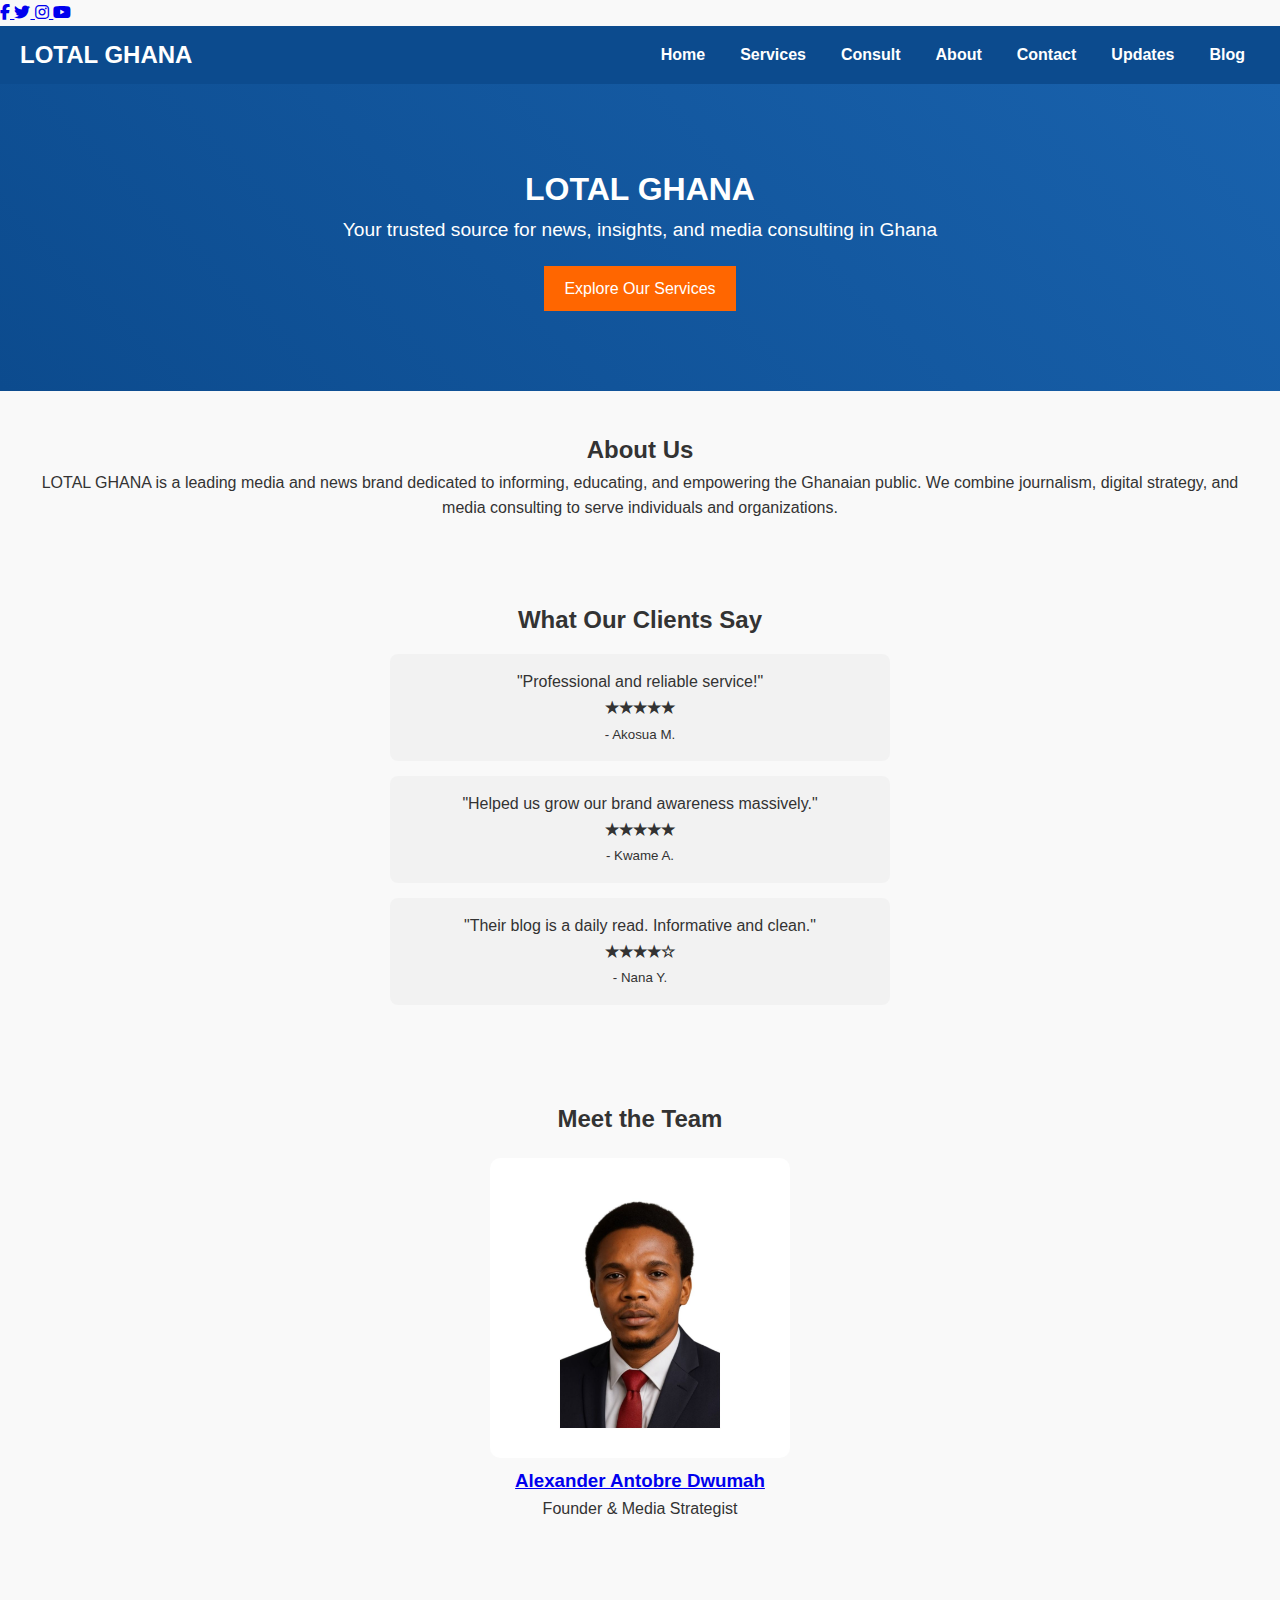
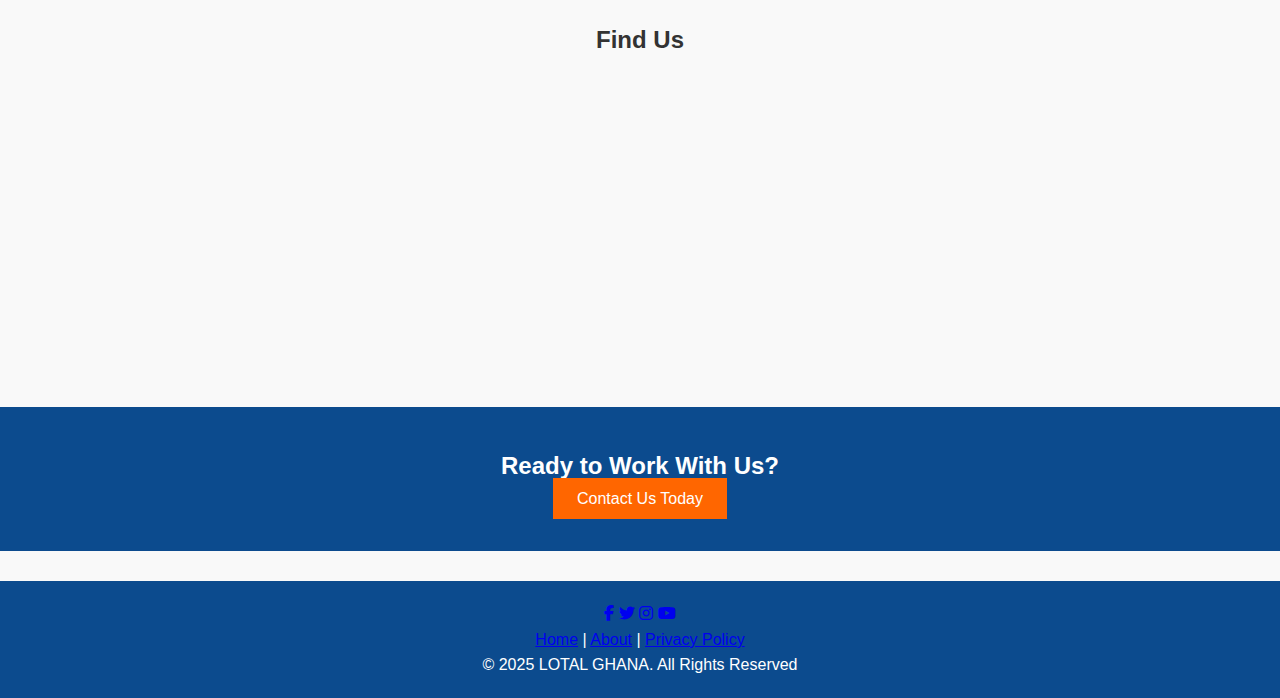
<file: index.html>
<!DOCTYPE html>
<html lang="en">
<head>
 <script async src="https://pagead2.googlesyndication.com/pagead/js/adsbygoogle.js?client=ca-pub-6951448760356673"
     crossorigin="anonymous"></script>
<link rel="canonical" href="https://lotalghana.org/">
 <!-- Google Tag Manager -->
<script>(function(w,d,s,l,i){w[l]=w[l]||[];w[l].push({'gtm.start':
new Date().getTime(),event:'gtm.js'});var f=d.getElementsByTagName(s)[0],
j=d.createElement(s),dl=l!='dataLayer'?'&l='+l:'';j.async=true;j.src=
'https://www.googletagmanager.com/gtm.js?id='+i+dl;f.parentNode.insertBefore(j,f);
})(window,document,'script','dataLayer','GTM-NPDR2PTS');</script>
<!-- End Google Tag Manager -->
 
  <meta charset="UTF-8" />
  <meta name="viewport" content="width=device-width, initial-scale=1.0" />
  <title>Lotal Ghana</title>
  <meta name="description" content="Lotal Ghana is a full-service media and digital solutions company offering blogging, social media management, article publication, app development, and more.">
  <link rel="stylesheet" href="style.css" />
  <link rel="manifest" href="manifest.json">
<meta name="theme-color" content="#0c4b8e" />
<link rel="icon" href="icons/LotalGhana.jpg" type="image/png">
  <link rel="stylesheet" href="https://cdnjs.cloudflare.com/ajax/libs/font-awesome/6.5.0/css/all.min.css" integrity="sha512-..." crossorigin="anonymous" referrerpolicy="no-referrer" />
</head>
<body>

 <!-- Google Tag Manager (noscript) -->
<noscript><iframe src="https://www.googletagmanager.com/ns.html?id=GTM-NPDR2PTS"
height="0" width="0" style="display:none;visibility:hidden"></iframe></noscript>
<!-- End Google Tag Manager (noscript) -->
 
  <div class="floating-social-bar">
  <a href="https://facebook.com/lotalghanatv" target="_blank" class="social facebook" title="Facebook">
    <i class="fab fa-facebook-f"></i>
  </a>
  <a href="https://twitter.com/lotalghana" target="_blank" class="social twitter" title="Twitter">
    <i class="fab fa-twitter"></i>
  </a>
  <a href="https://instagram.com/lotalghana" target="_blank" class="social instagram" title="Instagram">
    <i class="fab fa-instagram"></i>
  </a>
  <a href="https://youtube.com/@lotalghana" target="_blank" class="social youtube" title="YouTube">
    <i class="fab fa-youtube"></i>
  </a>
</div>
  <!-- Header -->
  <header>
    <div class="logo">LOTAL GHANA</div>
    <div class="menu-toggle" onclick="toggleMenu()">☰</div>
    <nav id="sidebar">
      <ul>
        <li><a href="index.html">Home</a></li>
        <li><a href="services.html">Services</a></li>
        <li><a href="consult.html">Consult</a></li>
        <li><a href="about.html">About</a></li>
        <li><a href="contact.html">Contact</a></li>
        <li><a href="https://alexanderantobre.blogspot.com/">Updates</a></li>
       <li><a href="post.html">Blog</a></li>
      </ul>
    </nav>
  </header>

  <!-- Hero Section -->
<section class="hero">
  <h1 class="animate-slide">LOTAL GHANA</h1>
  <!-- Add `animate-fade` or `animate-typewriter` -->
  <p class="hero-subtitle animate-typewriter">Your trusted source for news, insights, and media consulting in Ghana</p>
  <a href="services.html" class="btn btn-glow">Explore Our Services</a>
</section>



<!-- About Section -->
<section class="about fade-in">
  <h2>About Us</h2>
  <p>LOTAL GHANA is a leading media and news brand dedicated to informing, educating, and empowering the Ghanaian public. We combine journalism, digital strategy, and media consulting to serve individuals and organizations.</p>
</section>

<!-- Ratings -->
<section class="ratings fade-in">
  <h2>What Our Clients Say</h2>
  <div class="rating-box">
    <p>"Professional and reliable service!"</p>
    <strong>★★★★★</strong><br><small>- Akosua M.</small>
  </div>
  <div class="rating-box">
    <p>"Helped us grow our brand awareness massively."</p>
    <strong>★★★★★</strong><br><small>- Kwame A.</small>
  </div>
  <div class="rating-box">
    <p>"Their blog is a daily read. Informative and clean."</p>
    <strong>★★★★☆</strong><br><small>- Nana Y.</small>
  </div>
</section>

<!-- Team Section -->
<section class="team fade-in">
  <h2>Meet the Team</h2>
  <div class="team-member hover-zoom">
    <img src="images/AlexanderPro.jpg" alt="Team Member">
    <h3><a href="alexanderantobredwumah.html">Alexander Antobre Dwumah</a></h3>
    <p>Founder & Media Strategist</p>
  </div>
</section>


  <!-- Google Map -->
  <section class="map">
    <h2>Find Us</h2>
    <iframe
      src="https://www.google.com/maps/embed?pb=!1m18!1m12!1m3!1d3962.5840138110216!2d-1.693263826024059!3d6.698330621109066!2m3!1f0!2f0!3f0!3m2!1i1024!2i768!4f13.1!3m3!1m2!1s0xfdb99d8516ebaa3%3A0x8ce7ecf8575e0ac9!2sLotal%20Ghana!5e0!3m2!1sen!2sgh!4v1754477665973!5m2!1sen!2sgh"
      width="100%" height="300" style="border:0;" allowfullscreen="" loading="lazy"></iframe>
  </section>

<!-- Call to Action -->
<section class="cta fade-in">
  <h2>Ready to Work With Us?</h2>
  <a href="contact.html" class="btn btn-glow">Contact Us Today</a>
</section>

  <!-- Footer -->
 <footer>
  <div class="social-links">
    <a href="https://facebook.com/lotalghana" target="_blank" class="facebook"><i class="fab fa-facebook-f"></i></a>
    <a href="https://twitter.com/lotalghana" target="_blank" class="twitter"><i class="fab fa-twitter"></i></a>
    <a href="https://instagram.com/lotalghana" target="_blank" class="instagram"><i class="fab fa-instagram"></i></a>
    <a href="https://youtube.com/@lotalghana" target="_blank" class="youtube"><i class="fab fa-youtube"></i></a>
  </div>

  <div class="footer-links">
    <a href="index.html">Home</a> | 
    <a href="about.html">About</a> | 
    <a href="privacy.html">Privacy Policy</a>
  </div>

  <p>&copy; 2025 LOTAL GHANA. All Rights Reserved</p>
</footer>


<script>
  // Intersection Observer for fade-in elements
  document.addEventListener("DOMContentLoaded", () => {
    const observer = new IntersectionObserver((entries, obs) => {
      entries.forEach(entry => {
        if (entry.isIntersecting) {
          entry.target.classList.add("active");
          obs.unobserve(entry.target); // Animate only once
        }
      });
    }, { threshold: 0.2 }); // Trigger when 20% visible

    document.querySelectorAll(".fade-in").forEach(el => {
      observer.observe(el);
    });
  });
</script>

 
  <script>
    function toggleMenu() {
      document.getElementById("sidebar").classList.toggle("open");
    }
    if ('serviceWorker' in navigator) {
    navigator.serviceWorker.register('service-worker.js')
      .then(reg => console.log("✅ Service Worker registered", reg))
      .catch(err => console.error("❌ SW registration failed", err));
  }

     async function loadBlogPosts() {
    const rssUrl = "https://alexanderantobre.blogspot.com/feeds/posts/default?alt=json";
    try {
      const res = await fetch(rssUrl);
      const data = await res.json();
      const entries = data.feed.entry.slice(0, 4); // Show 4 latest

      const container = document.getElementById("blogContainer");
      container.innerHTML = "";

      entries.forEach(entry => {
        const title = entry.title.$t;
        const link = entry.link.find(l => l.rel === "alternate").href;
        const content = entry.content.$t;
        const snippet = content.replace(/<[^>]*>?/gm, '').slice(0, 100) + "...";

        const imgMatch = content.match(/<img[^>]+src="([^">]+)"/);
        const imgSrc = imgMatch ? imgMatch[1] : "https://via.placeholder.com/300";

        const html = `
          <div class="blog-post">
            <img src="${imgSrc}" alt="${title}" />
            <h4>${title}</h4>
            <div class="overlay">
              <p>${snippet}</p>
              <a href="${link}" target="_blank" style="color:#fff;text-decoration:underline;">Read More</a>
            </div>
          </div>
        `;
        container.innerHTML += html;
      });

    } catch (err) {
      console.error("Error loading blog:", err);
    }
  }

  window.addEventListener("DOMContentLoaded", loadBlogPosts);


  </script>
 
</body>
</html>
</file>
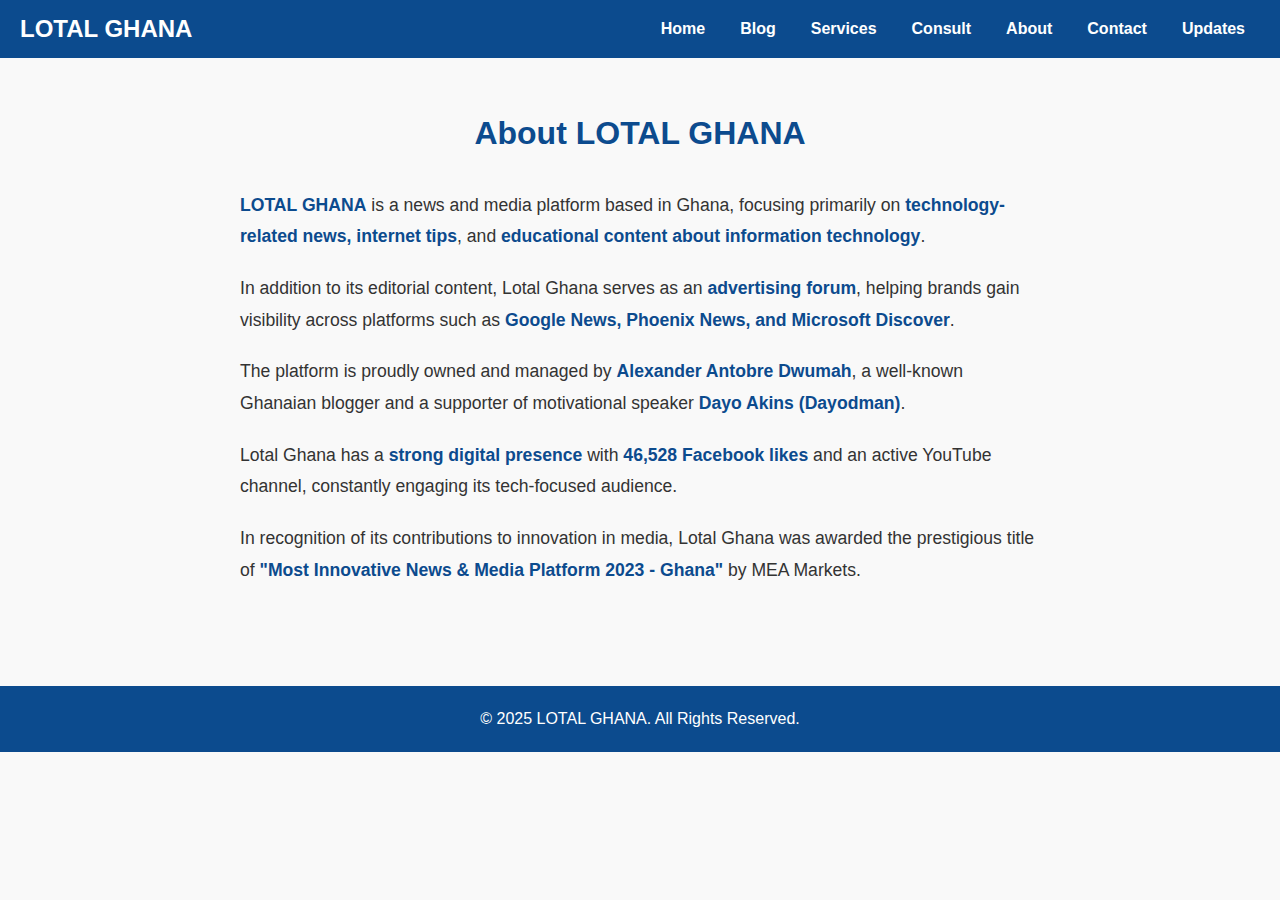
<file: about.html>
<!DOCTYPE html>
<html lang="en">
<head>
  <meta charset="UTF-8" />
  <meta name="viewport" content="width=device-width, initial-scale=1.0" />
  <title>About LOTAL GHANA</title>
  <link rel="stylesheet" href="style.css" />
    <link rel="manifest" href="manifest.json">
<meta name="theme-color" content="#0c4b8e" />
<link rel="icon" href="icons/LotalGhana.jpg" type="image/png">
  <link rel="stylesheet" href="https://cdnjs.cloudflare.com/ajax/libs/font-awesome/6.5.0/css/all.min.css" integrity="sha512-..." crossorigin="anonymous" referrerpolicy="no-referrer" />
</head>
<body>
  <div class="floating-social-bar">
  <a href="https://facebook.com/lotalghana" target="_blank" class="social facebook" title="Facebook">
    <i class="fab fa-facebook-f"></i>
  </a>
  <a href="https://twitter.com/lotalghana" target="_blank" class="social twitter" title="Twitter">
    <i class="fab fa-twitter"></i>
  </a>
  <a href="https://instagram.com/lotalghana" target="_blank" class="social instagram" title="Instagram">
    <i class="fab fa-instagram"></i>
  </a>
  <a href="https://youtube.com/@lotalghana" target="_blank" class="social youtube" title="YouTube">
    <i class="fab fa-youtube"></i>
  </a>
</div>
  <!-- Header -->
  <header>
    <div class="logo">LOTAL GHANA</div>
    <div class="menu-toggle" onclick="toggleMenu()">☰</div>
    <nav id="sidebar">
      <ul>
        <li><a href="index.html">Home</a></li>
        <li><a href="https://lotalhub.blogspot.com/">Blog</a></li>
        <li><a href="services.html">Services</a></li>
        <li><a href="consult.html">Consult</a></li>
        <li><a href="about.html" class="active">About</a></li>
        <li><a href="contact.html">Contact</a></li>
        <li><a href="blog.html">Updates</a></li>
      </ul>
    </nav>
  </header>

  <!-- About Section -->
  <section class="about-page">
    <div class="container">
      <h1>About LOTAL GHANA</h1>
      <p>
        <strong>LOTAL GHANA</strong> is a news and media platform based in Ghana, focusing primarily on <strong>technology-related news, internet tips</strong>, and <strong>educational content about information technology</strong>.
      </p>
      <p>
        In addition to its editorial content, Lotal Ghana serves as an <strong>advertising forum</strong>, helping brands gain visibility across platforms such as <strong>Google News, Phoenix News, and Microsoft Discover</strong>.
      </p>
      <p>
        The platform is proudly owned and managed by <strong>Alexander Antobre Dwumah</strong>, a well-known Ghanaian blogger and a supporter of motivational speaker <strong>Dayo Akins (Dayodman)</strong>.
      </p>
      <p>
        Lotal Ghana has a <strong>strong digital presence</strong> with <strong>46,528 Facebook likes</strong> and an active YouTube channel, constantly engaging its tech-focused audience.
      </p>
      <p>
        In recognition of its contributions to innovation in media, Lotal Ghana was awarded the prestigious title of <strong>"Most Innovative News & Media Platform 2023 - Ghana"</strong> by MEA Markets.
      </p>
    </div>
  </section>

  <!-- Footer -->
  <footer>
      <div class="social-links">
    <a href="https://facebook.com/lotalghana" target="_blank" class="facebook"><i class="fab fa-facebook-f"></i></a>
    <a href="https://twitter.com/lotalghana" target="_blank" class="twitter"><i class="fab fa-twitter"></i></a>
    <a href="https://instagram.com/lotalghana" target="_blank" class="instagram"><i class="fab fa-instagram"></i></a>
    <a href="https://youtube.com/@lotalghana" target="_blank" class="youtube"><i class="fab fa-youtube"></i></a>
  </div>
    <p>&copy; 2025 LOTAL GHANA. All Rights Reserved.</p>
  </footer>

  <script>
    function toggleMenu() {
      document.getElementById("sidebar").classList.toggle("open");
    }
    if ('serviceWorker' in navigator) {
    navigator.serviceWorker.register('service-worker.js')
      .then(reg => console.log("✅ Service Worker registered", reg))
      .catch(err => console.error("❌ SW registration failed", err));
  }
   
  </script>
</body>
</html>
</file>
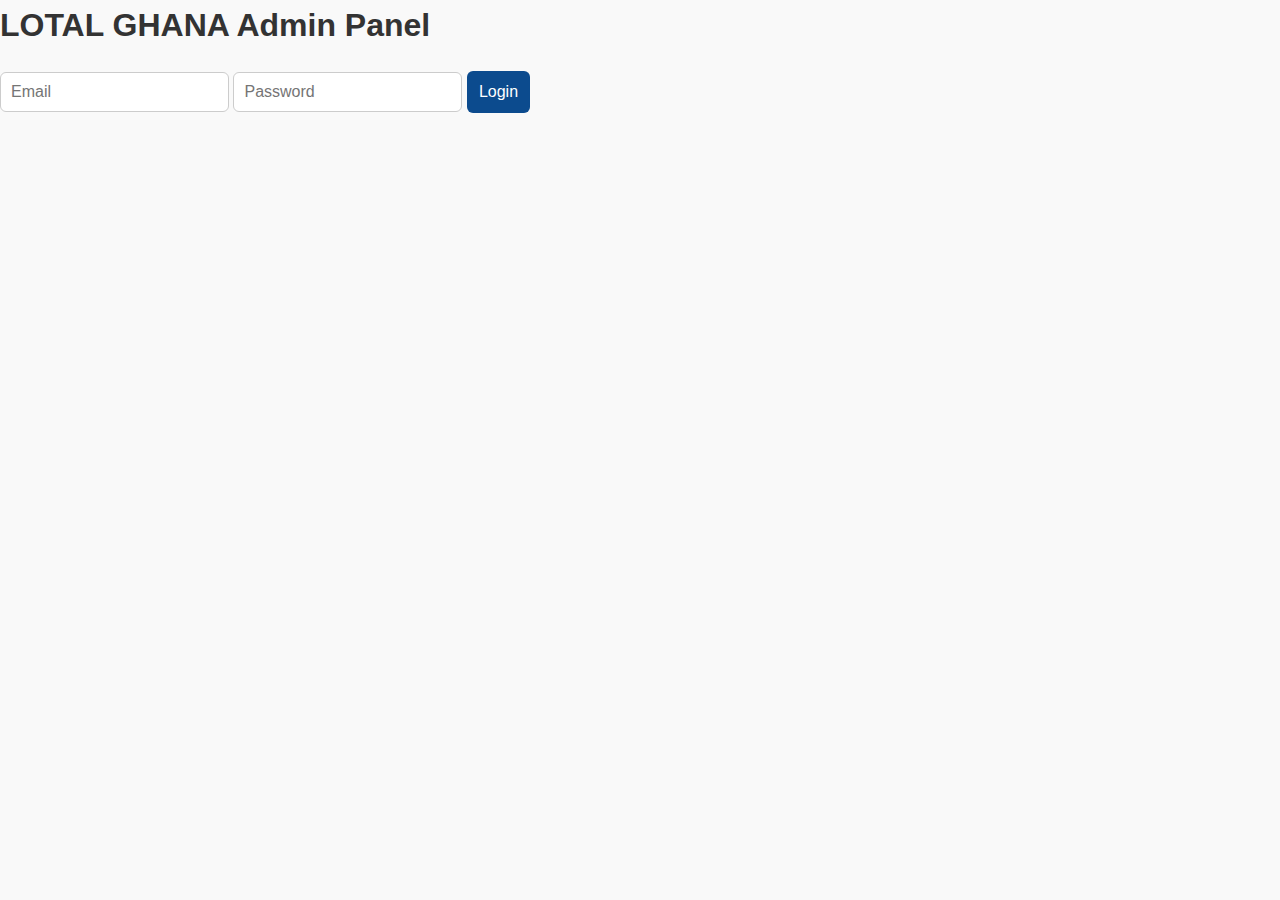
<file: admin.html>
<!DOCTYPE html>
<html lang="en">
<head>
  <meta charset="UTF-8" />
  <title>LOTAL Admin Panel</title>
  <script src="https://www.gstatic.com/firebasejs/10.5.2/firebase-app.js"></script>
  <script src="https://www.gstatic.com/firebasejs/10.5.2/firebase-auth.js"></script>
  <script src="https://www.gstatic.com/firebasejs/10.5.2/firebase-firestore.js"></script>
  <link rel="stylesheet" href="style.css">
</head>
<body>
  <h1>LOTAL GHANA Admin Panel</h1>

  <div id="loginForm">
    <input type="email" id="email" placeholder="Email" />
    <input type="password" id="password" placeholder="Password" />
    <button onclick="login()">Login</button>
  </div>

  <div id="adminArea" style="display:none;">
    <h2>New Blog Post</h2>
    <input type="text" id="title" placeholder="Post Title" />
    <textarea id="content" placeholder="Write your blog content here..."></textarea>
    <button onclick="submitPost()">Submit Post</button>

    <h2>All Posts</h2>
    <ul id="postList"></ul>
  </div>

  <script>
    // Firebase config (use your actual config here)
  const firebaseConfig = {
  apiKey: "AIzaSyARq-cvXbo6y6aWUQwJ-D9vGHukLRCKd7s",
  authDomain: "lotalghanacms.firebaseapp.com",
  projectId: "lotalghanacms",
  storageBucket: "lotalghanacms.firebasestorage.app",
  messagingSenderId: "1059279214193",
  appId: "1:1059279214193:web:a8f10ab98ffb3c90576dd0"
};

    firebase.initializeApp(firebaseConfig);

    const db = firebase.firestore();
    const auth = firebase.auth();

    function login() {
      const email = document.getElementById("email").value;
      const password = document.getElementById("password").value;
      auth.signInWithEmailAndPassword(email, password)
        .then(() => {
          document.getElementById("loginForm").style.display = "none";
          document.getElementById("adminArea").style.display = "block";
          loadPosts();
        })
        .catch(err => alert("Login failed: " + err.message));
    }

    function submitPost() {
      const title = document.getElementById("title").value;
      const content = document.getElementById("content").value;
      const date = new Date();

      db.collection("posts").add({
        title: title,
        content: content,
        createdAt: date.toISOString()
      }).then(() => {
        alert("Post added!");
        document.getElementById("title").value = "";
        document.getElementById("content").value = "";
        loadPosts();
      });
    }

    function loadPosts() {
      db.collection("posts").orderBy("createdAt", "desc").get()
        .then(snapshot => {
          const list = document.getElementById("postList");
          list.innerHTML = "";
          snapshot.forEach(doc => {
            const data = doc.data();
            const li = document.createElement("li");
            li.innerHTML = `<strong>${data.title}</strong><br>${new Date(data.createdAt).toLocaleString()}`;
            list.appendChild(li);
          });
        });
    }
  </script>
</body>
</html>
</file>
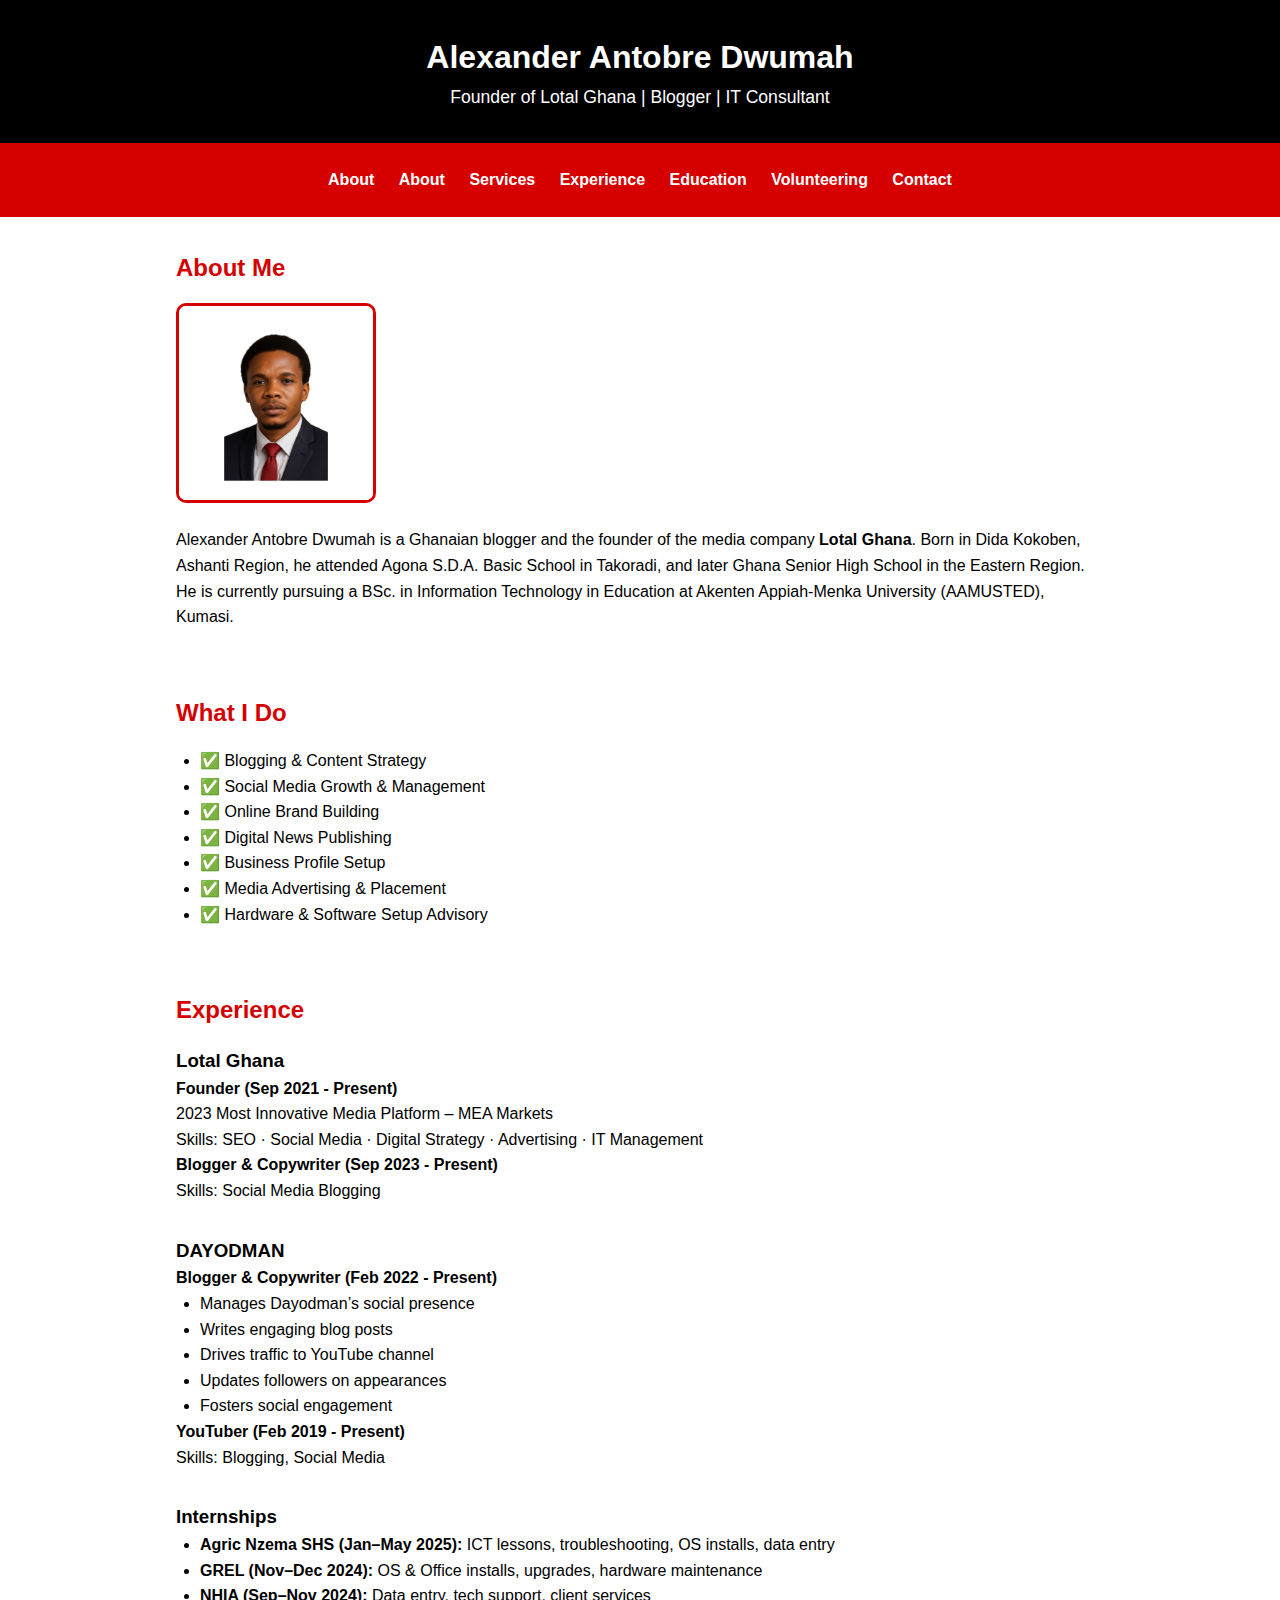
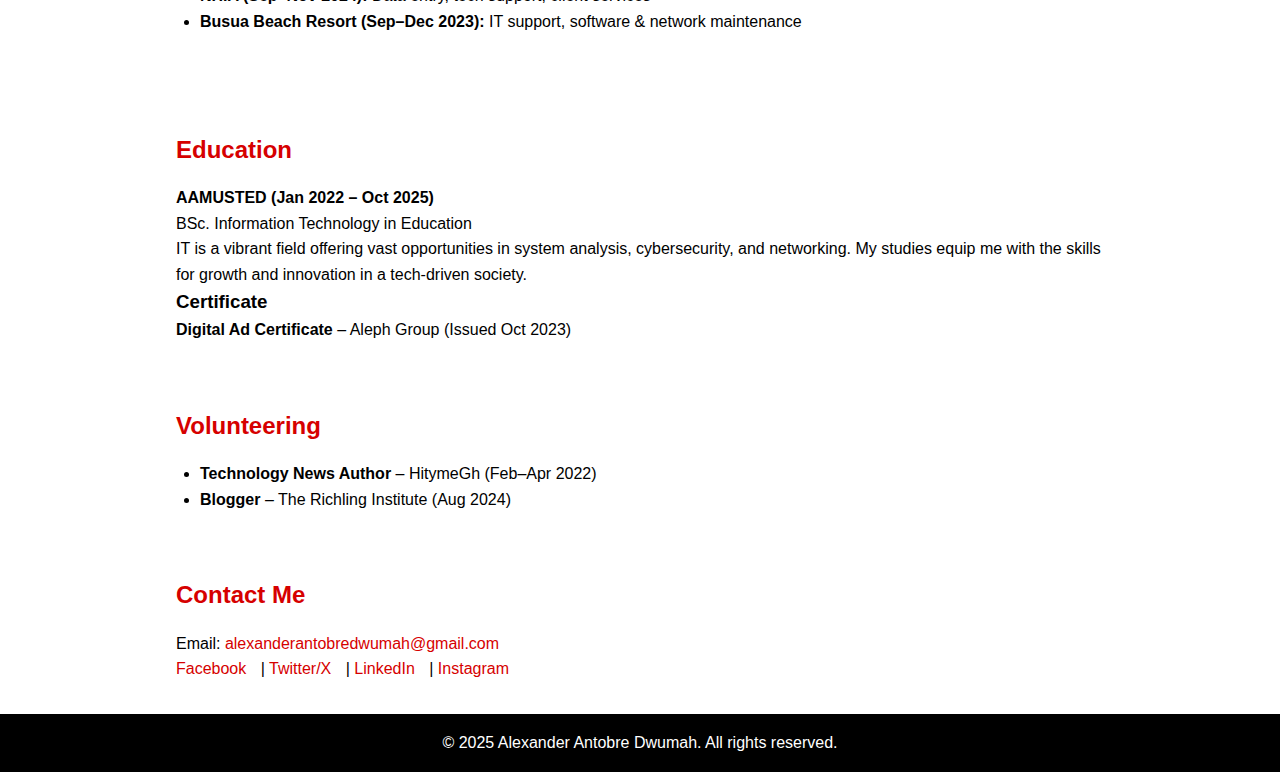
<file: alexanderantobredwumah.html>
<!DOCTYPE html>
<html lang="en">
<head>
  <meta charset="UTF-8" />
   <meta name="viewport" content="width=device-width, initial-scale=1.0" />

  <title>Alexander Antobre Dwumah | Media, Web & Project Professional</title>
  <meta name="description" content="Explore the professional profile of Alexander Dwumah — media expert, web developer, project manager, and content creator offering value-driven services and consultations." />
  <meta name="keywords" content="Alexander Dwumah, Ghana media expert, web developer, project management, motivational speaker, digital services, volunteering, personal brand" />
  <meta name="author" content="Alexander Antobre Dwumah" />

  <!-- Open Graph for Social Sharing -->
  <meta property="og:title" content="Alexander Dwumah | Media & Web Professional" />
  <meta property="og:description" content="Check out the work and services of Alexander Dwumah, a versatile professional in media, web development, and project leadership." />
  <meta property="og:image" content="AlexanderPro.jpg" />
  <meta property="og:url" content="https://yourwebsite.com/" />
  <meta property="og:type" content="website" />

  <!-- Twitter Card -->
  <meta name="twitter:card" content="summary_large_image" />
  <meta name="twitter:title" content="Alexander Dwumah | Media & Web Professional" />
  <meta name="twitter:description" content="Check out the work and services of Alexander Dwumah." />
  <meta name="twitter:image" content="AlexanderPro.jpg" />

  <!-- Favicon -->
  
  <link rel="icon" href="images/AlexanderPro.JPG" type="image/png">
  <link rel="stylesheet" href="styles.css"/>
  <script defer src="scripts.js"></script>
</head>
<body>
  <header>
    <h1>Alexander Antobre Dwumah</h1>
    <p>Founder of Lotal Ghana | Blogger | IT Consultant</p>
  </header>

  <nav>
    <a href="www.lotalghana.org">About</a>
    <a href="#about">About</a>
    <a href="#services">Services</a>
    <a href="#experience">Experience</a>
    <a href="#education">Education</a>
    <a href="#volunteering">Volunteering</a>
    <a href="#contact">Contact</a>
  </nav>

  <section id="about">
  <h2>About Me</h2>
  <div class="about-container">
    <img src="images/AlexanderPro.jpg" alt="Alexander Antobre Dwumah" class="profile-photo" />
    <div>
      <p>
        Alexander Antobre Dwumah is a Ghanaian blogger and the founder of the media company <strong>Lotal Ghana</strong>. Born in Dida Kokoben, Ashanti Region, he attended Agona S.D.A. Basic School in Takoradi, and later Ghana Senior High School in the Eastern Region. 
        He is currently pursuing a BSc. in Information Technology in Education at Akenten Appiah-Menka University (AAMUSTED), Kumasi.
      </p>
    </div>
  </div>
</section>


  <section id="services">
    <h2>What I Do</h2>
    <ul>
      <li>✅ Blogging & Content Strategy</li>
      <li>✅ Social Media Growth & Management</li>
      <li>✅ Online Brand Building</li>
      <li>✅ Digital News Publishing</li>
      <li>✅ Business Profile Setup</li>
      <li>✅ Media Advertising & Placement</li>
      <li>✅ Hardware & Software Setup Advisory</li>
    </ul>
  </section>

  <section id="experience">
    <h2>Experience</h2>
    <div class="job">
      <h3>Lotal Ghana</h3>
      <p><strong>Founder (Sep 2021 - Present)</strong><br>
      2023 Most Innovative Media Platform – MEA Markets</p>
      <p>Skills: SEO · Social Media · Digital Strategy · Advertising · IT Management</p>

      <p><strong>Blogger & Copywriter (Sep 2023 - Present)</strong></p>
      <p>Skills: Social Media Blogging</p>
    </div>

    <div class="job">
      <h3>DAYODMAN</h3>
      <p><strong>Blogger & Copywriter (Feb 2022 - Present)</strong></p>
      <ul>
        <li>Manages Dayodman’s social presence</li>
        <li>Writes engaging blog posts</li>
        <li>Drives traffic to YouTube channel</li>
        <li>Updates followers on appearances</li>
        <li>Fosters social engagement</li>
      </ul>
      <p><strong>YouTuber (Feb 2019 - Present)</strong></p>
      <p>Skills: Blogging, Social Media</p>
    </div>

    <div class="job">
      <h3>Internships</h3>
      <ul>
        <li><strong>Agric Nzema SHS (Jan–May 2025):</strong> ICT lessons, troubleshooting, OS installs, data entry</li>
        <li><strong>GREL (Nov–Dec 2024):</strong> OS & Office installs, upgrades, hardware maintenance</li>
        <li><strong>NHIA (Sep–Nov 2024):</strong> Data entry, tech support, client services</li>
        <li><strong>Busua Beach Resort (Sep–Dec 2023):</strong> IT support, software & network maintenance</li>
      </ul>
    </div>
  </section>

  <section id="education">
    <h2>Education</h2>
    <p><strong>AAMUSTED (Jan 2022 – Oct 2025)</strong><br>
    BSc. Information Technology in Education</p>
    <p>IT is a vibrant field offering vast opportunities in system analysis, cybersecurity, and networking. My studies equip me with the skills for growth and innovation in a tech-driven society.</p>

    <h3>Certificate</h3>
    <p><strong>Digital Ad Certificate</strong> – Aleph Group (Issued Oct 2023)</p>
  </section>

  <section id="volunteering">
    <h2>Volunteering</h2>
    <ul>
      <li><strong>Technology News Author</strong> – HitymeGh (Feb–Apr 2022)</li>
      <li><strong>Blogger</strong> – The Richling Institute (Aug 2024)</li>
    </ul>
  </section>

  <section id="contact">
    <h2>Contact Me</h2>
    <p>Email: <a href="mailto:alexanderantobredwumah@gmail.com">alexanderantobredwumah@gmail.com</a></p>

    <div class="social">
      <a href="https://web.facebook.com/antobred" target="_blank">Facebook</a> |
      <a href="https://x.com/antobredwumah" target="_blank">Twitter/X</a> |
      <a href="https://www.linkedin.com/in/alexanderantobredwumah/" target="_blank">LinkedIn</a> |
      <a href="https://www.instagram.com/antobredwumah/" target="_blank">Instagram</a>
    </div>
  </section>

  <footer>
    <p>&copy; 2025 Alexander Antobre Dwumah. All rights reserved.</p>
  </footer>
</body>
</html>
</file>
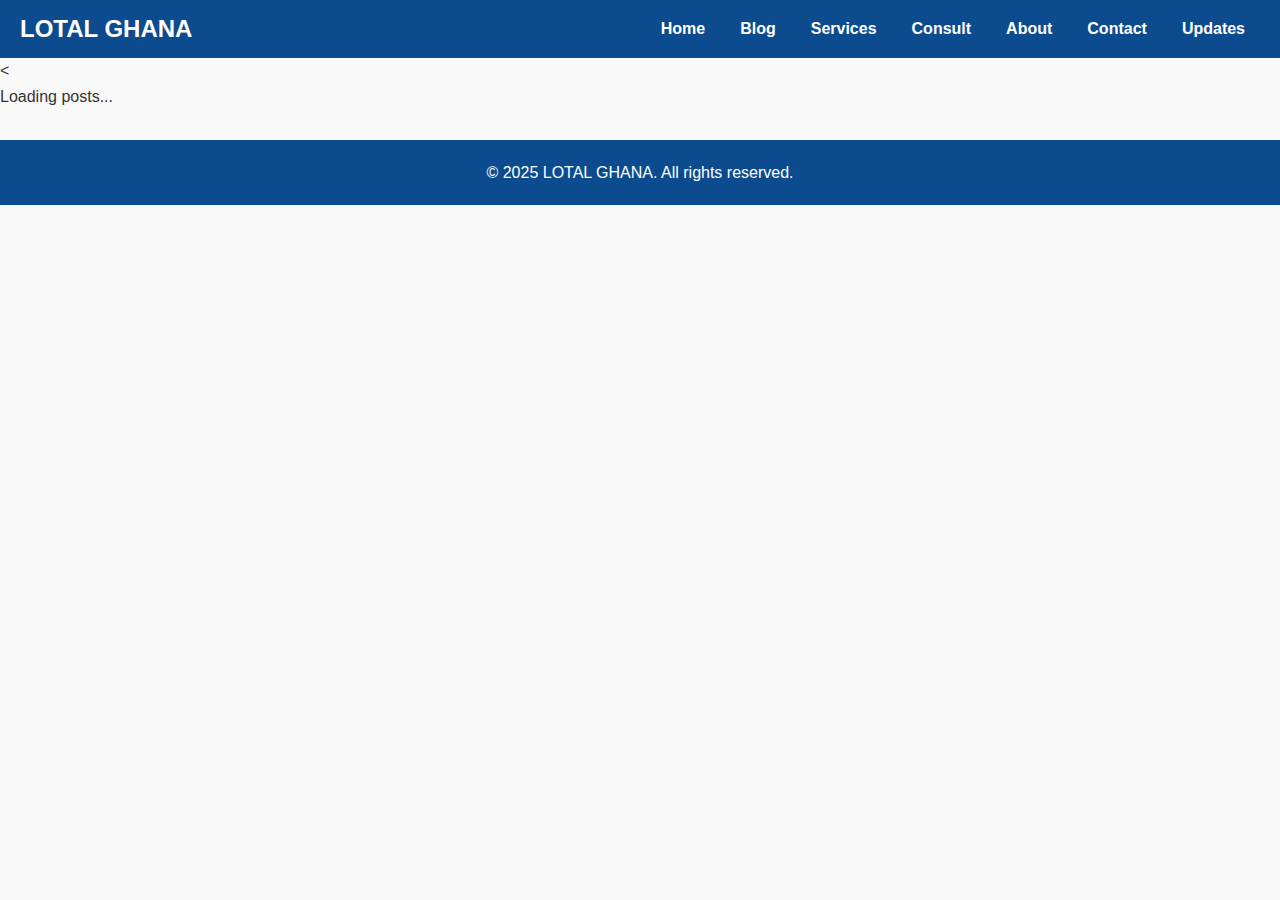
<file: blog.html>
<!DOCTYPE html>
<html lang="en">
<head>

  <link rel="manifest" href="manifest.json">
<meta name="description" content="Blog posts from Alexander Antobre of Lotal Ghana">
<meta name="theme-color" content="#0c4b8e" />
<link rel="icon" href="icons/LotalGhana.jpg" type="image/png">
  <meta charset="UTF-8" />
  <meta name="viewport" content="width=device-width, initial-scale=1.0"/>
  <title>Updates - LOTAL GHANA</title>
  <link rel="stylesheet" href="style.css" />
  <script src="https://kit.fontawesome.com/yourkit.js" crossorigin="anonymous"></script>
  <script>
  firebase.initializeApp(firebaseConfig);
  const db = firebase.firestore();

  db.collection("posts").orderBy("createdAt", "desc").get()
    .then(snapshot => {
      const container = document.getElementById("blogContainer");
      snapshot.forEach(doc => {
        const post = doc.data();
        const div = document.createElement("div");
        div.className = "blog-post";
        div.innerHTML = `
          <h3>${post.title}</h3>
          <p>${post.content.substring(0, 100)}...</p>
        `;
        container.appendChild(div);
      });
    });
</script>
<link rel="stylesheet" href="https://cdnjs.cloudflare.com/ajax/libs/font-awesome/6.5.0/css/all.min.css" integrity="sha512-..." crossorigin="anonymous" referrerpolicy="no-referrer" />
</head>
<body>
  <div class="floating-social-bar">
  <a href="https://facebook.com/lotalghana" target="_blank" class="social facebook" title="Facebook">
    <i class="fab fa-facebook-f"></i>
  </a>
  <a href="https://twitter.com/lotalghana" target="_blank" class="social twitter" title="Twitter">
    <i class="fab fa-twitter"></i>
  </a>
  <a href="https://instagram.com/lotalghana" target="_blank" class="social instagram" title="Instagram">
    <i class="fab fa-instagram"></i>
  </a>
  <a href="https://youtube.com/@lotalghana" target="_blank" class="social youtube" title="YouTube">
    <i class="fab fa-youtube"></i>
  </a>
</div>
 <header>
  <div class="logo">LOTAL GHANA</div>
  <div class="menu-toggle" onclick="toggleMenu()">☰</div>

  <nav id="sidebar">
    <ul>
      <li><a href="index.html">Home</a></li>
      <li><a href="https://lotalhub.blogspot.com/">Blog</a></li>
      <li><a href="services.html">Services</a></li>
      <li><a href="consult.html">Consult</a></li>
      <li><a href="about.html">About</a></li>
      <li><a href="contact.html">Contact</a></li>
      <li><a href="blog.html">Updates</a></li>
    </ul>
  </nav>
</header>

  < <section id="blog-list">
    <div class="blog-wrapper" id="blogWrapper">
      <p>Loading posts...</p>
    </div>
  </section>

  <footer>
      <div class="social-links">
    <a href="https://facebook.com/lotalghana" target="_blank" class="facebook"><i class="fab fa-facebook-f"></i></a>
    <a href="https://twitter.com/lotalghana" target="_blank" class="twitter"><i class="fab fa-twitter"></i></a>
    <a href="https://instagram.com/lotalghana" target="_blank" class="instagram"><i class="fab fa-instagram"></i></a>
    <a href="https://youtube.com/@lotalghana" target="_blank" class="youtube"><i class="fab fa-youtube"></i></a>
  </div>
    <p>&copy; 2025 LOTAL GHANA. All rights reserved.</p>
  </footer>
  <script>
  function toggleMenu() {
    document.getElementById("sidebar").classList.toggle("open");
  }
    
  if ('serviceWorker' in navigator) {
    navigator.serviceWorker.register('service-worker.js')
      .then(reg => console.log("✅ Service Worker registered", reg))
      .catch(err => console.error("❌ SW registration failed", err));
  }
 
</script>
</body>
</html>
</file>
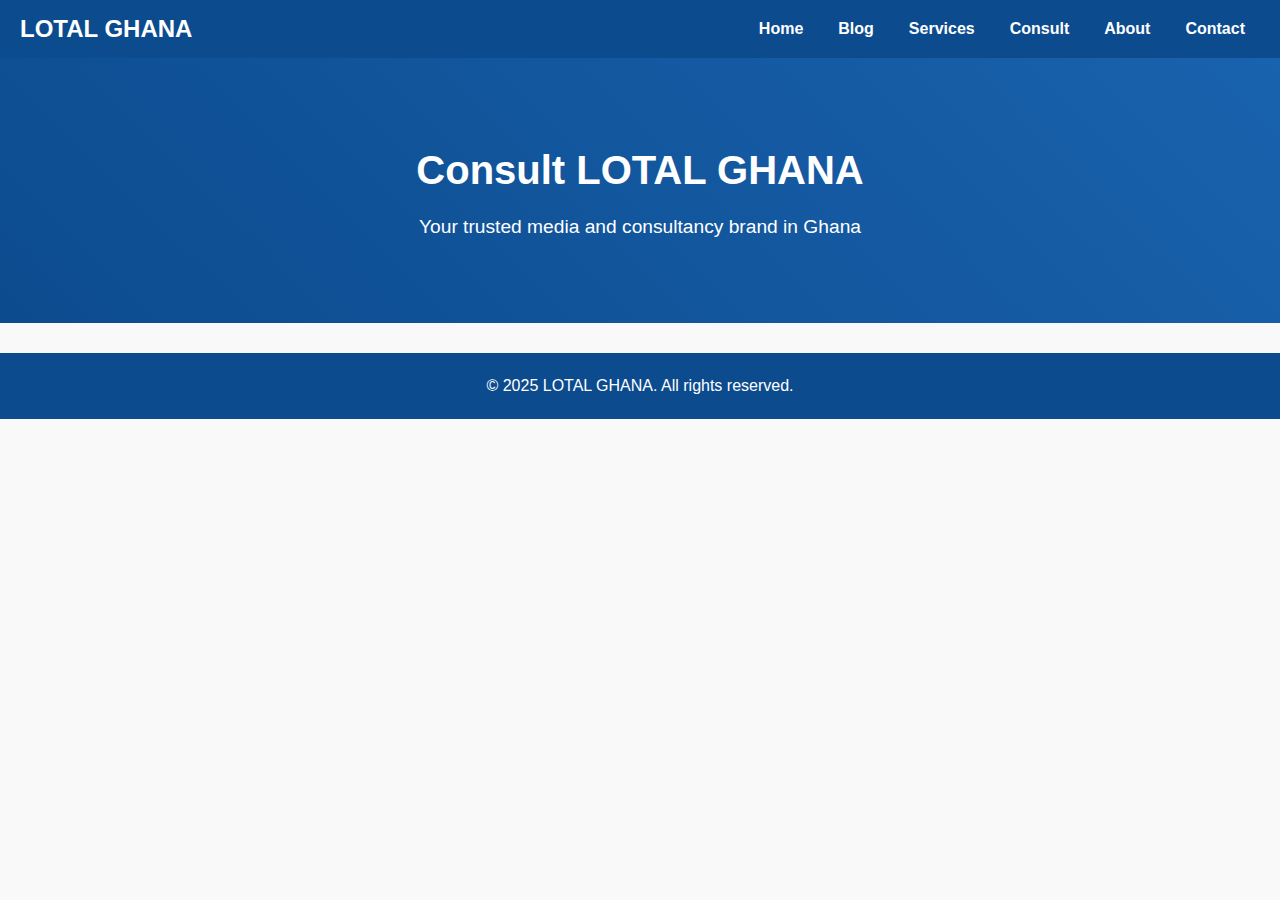
<file: consult.html>
<!DOCTYPE html>
<html lang="en">
<head>
  <link rel="manifest" href="manifest.json">
<meta name="theme-color" content="#0c4b8e" />
<link rel="icon" href="icons/LotalGhana.jpg" type="image/png">
  <meta charset="UTF-8" />
  <meta name="viewport" content="width=device-width, initial-scale=1.0"/>
  <title>LOTAL GHANA - Home</title>
  <link rel="stylesheet" href="style.css" />
</head>
<body>
 <header>
  <div class="logo">LOTAL GHANA</div>
  <div class="menu-toggle" onclick="toggleMenu()">☰</div>

  <nav id="sidebar">
    <ul>
      <li><a href="index.html">Home</a></li>
      <li><a href="blog.html">Blog</a></li>
      <li><a href="services.html">Services</a></li>
      <li><a href="consult.html">Consult</a></li>
      <li><a href="about.html">About</a></li>
      <li><a href="contact.html">Contact</a></li>
    </ul>
  </nav>
</header>


  <section class="hero">
    <h2>Consult LOTAL GHANA</h2>
    <p>Your trusted media and consultancy brand in Ghana</p>
  </section>

  <footer>
    <p>&copy; 2025 LOTAL GHANA. All rights reserved.</p>
  </footer>
  <script>
  function toggleMenu() {
    document.getElementById("sidebar").classList.toggle("open");
  }
     if ('serviceWorker' in navigator) {
    navigator.serviceWorker.register('service-worker.js')
      .then(reg => console.log("✅ Service Worker registered", reg))
      .catch(err => console.error("❌ SW registration failed", err));
  }
</script>

</body>
</html>
</file>
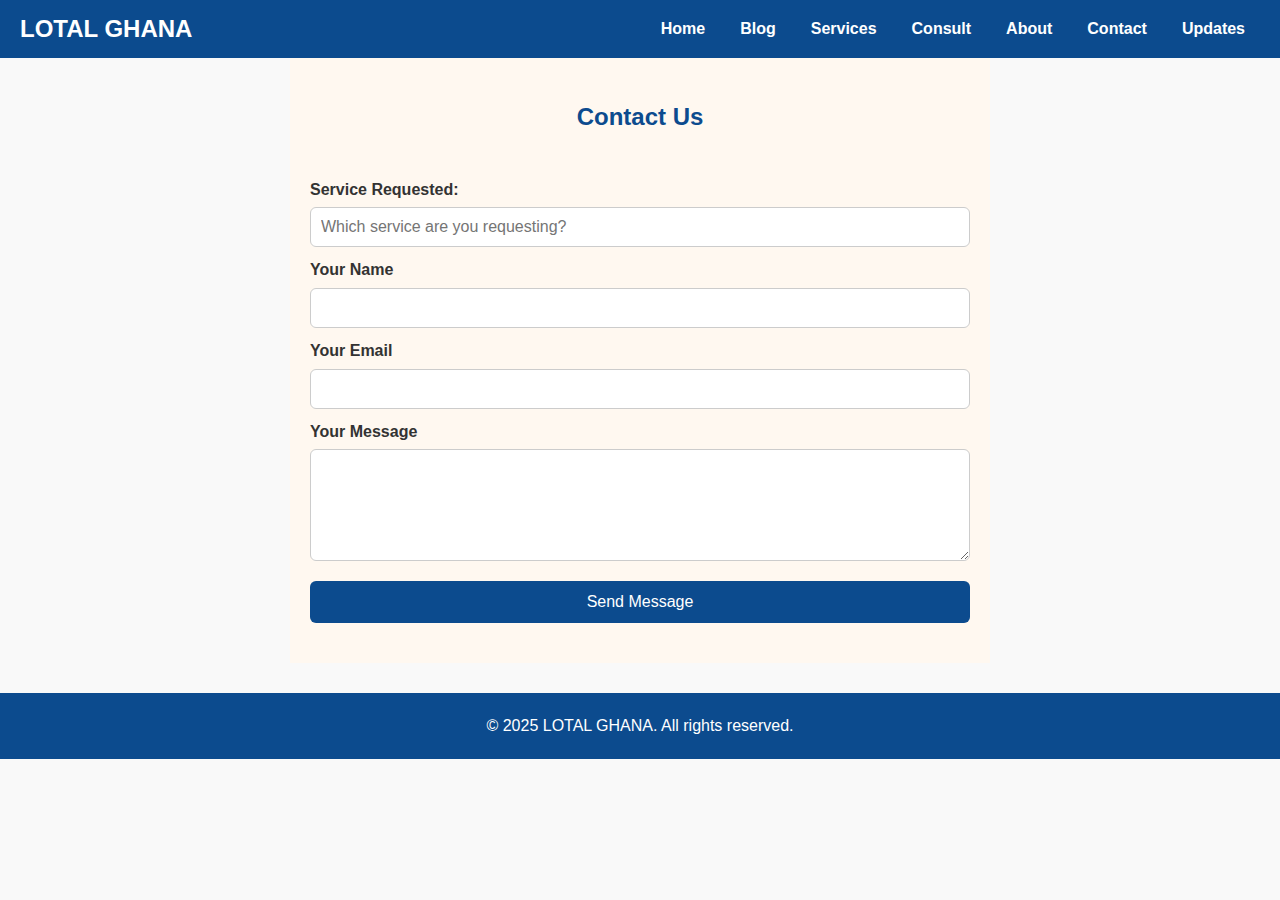
<file: contact.html>
<!DOCTYPE html>
<html lang="en">
<head>
  <link rel="manifest" href="manifest.json">
<meta name="theme-color" content="#0c4b8e" />
<link rel="icon" href="icons/LotalGhana.jpg" type="image/png">
  <meta charset="UTF-8" />
  <meta name="viewport" content="width=device-width, initial-scale=1.0"/>
  <title>Contact - LOTAL GHANA</title>
  <link rel="stylesheet" href="style.css" />
  <link rel="stylesheet" href="https://cdnjs.cloudflare.com/ajax/libs/font-awesome/6.5.0/css/all.min.css" integrity="sha512-..." crossorigin="anonymous" referrerpolicy="no-referrer" />
</head>
<body>
  <div class="floating-social-bar">
  <a href="https://facebook.com/lotalghana" target="_blank" class="social facebook" title="Facebook">
    <i class="fab fa-facebook-f"></i>
  </a>
  <a href="https://twitter.com/lotalghana" target="_blank" class="social twitter" title="Twitter">
    <i class="fab fa-twitter"></i>
  </a>
  <a href="https://instagram.com/lotalghana" target="_blank" class="social instagram" title="Instagram">
    <i class="fab fa-instagram"></i>
  </a>
  <a href="https://youtube.com/@lotalghana" target="_blank" class="social youtube" title="YouTube">
    <i class="fab fa-youtube"></i>
  </a>
</div>
 <header>
  <div class="logo">LOTAL GHANA</div>
  <div class="menu-toggle" onclick="toggleMenu()">☰</div>

  <nav id="sidebar">
    <ul>
      <li><a href="index.html">Home</a></li>
      <li><a href="https://lotalhub.blogspot.com/">Blog</a></li>
      <li><a href="services.html">Services</a></li>
      <li><a href="consult.html">Consult</a></li>
      <li><a href="about.html">About</a></li>
      <li><a href="contact.html">Contact</a></li>
      <li><a href="blog.html">Updates</a></li>
    </ul>
  </nav>
</header>


  <section class="contact-section">
    <h2>Contact Us</h2>
    <form action="https://formspree.io/f/mdkzykqd" method="POST">
      <label for="serviceInput">Service Requested:</label>
  <input type="text" name="service" id="serviceInput" placeholder="Which service are you requesting?">
      <label for="name">Your Name</label>
      <input type="text" id="name" name="name" required />

      <label for="email">Your Email</label>
      <input type="email" id="email" name="_replyto" required />

      <label for="message">Your Message</label>
      <textarea id="message" name="message" rows="6" required></textarea>

      <button type="submit">Send Message</button>
    </form>
  </section>

  <footer>
      <div class="social-links">
    <a href="https://facebook.com/lotalghana" target="_blank" class="facebook"><i class="fab fa-facebook-f"></i></a>
    <a href="https://twitter.com/lotalghana" target="_blank" class="twitter"><i class="fab fa-twitter"></i></a>
    <a href="https://instagram.com/lotalghana" target="_blank" class="instagram"><i class="fab fa-instagram"></i></a>
    <a href="https://youtube.com/@lotalghana" target="_blank" class="youtube"><i class="fab fa-youtube"></i></a>
  </div>
    <p>&copy; 2025 LOTAL GHANA. All rights reserved.</p>
  </footer>
  <script>
  function toggleMenu() {
    document.getElementById("sidebar").classList.toggle("open");
  }
     if ('serviceWorker' in navigator) {
    navigator.serviceWorker.register('service-worker.js')
      .then(reg => console.log("✅ Service Worker registered", reg))
      .catch(err => console.error("❌ SW registration failed", err));
  }
    window.addEventListener('DOMContentLoaded', () => {
    const urlParams = new URLSearchParams(window.location.search);
    const selectedService = urlParams.get('service');
    if (selectedService) {
      const serviceInput = document.getElementById('serviceInput');
      if (serviceInput) {
        serviceInput.value = selectedService;
      }
    }
  });
</script>

</body>
</html>
</file>
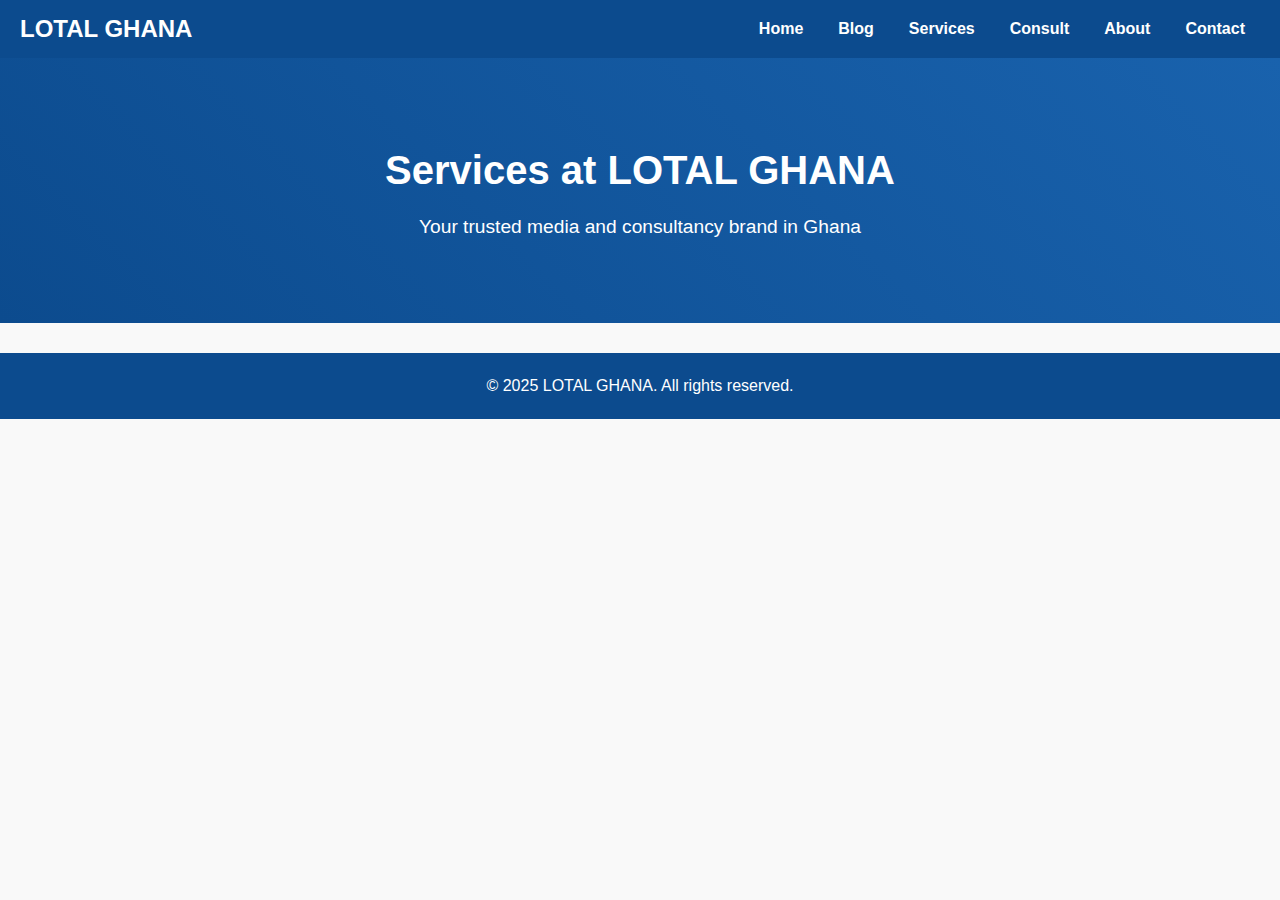
<file: services.html>
<!DOCTYPE html>
<html lang="en">
<head>
  <link rel="manifest" href="manifest.json">
<meta name="theme-color" content="#0c4b8e" />
<link rel="icon" href="icons/LotalGhana.jpg" type="image/png">
  <meta charset="UTF-8" />
  <meta name="viewport" content="width=device-width, initial-scale=1.0"/>
  <title>LOTAL GHANA - Home</title>
  <link rel="stylesheet" href="style.css" />
</head>
<body>
<header>
  <div class="logo">LOTAL GHANA</div>
  <div class="menu-toggle" onclick="toggleMenu()">☰</div>

  <nav id="sidebar">
    <ul>
      <li><a href="index.html">Home</a></li>
      <li><a href="blog.html">Blog</a></li>
      <li><a href="services.html">Services</a></li>
      <li><a href="consult.html">Consult</a></li>
      <li><a href="about.html">About</a></li>
      <li><a href="contact.html">Contact</a></li>
    </ul>
  </nav>
</header>

  <section class="hero">
    <h2>Services at LOTAL GHANA</h2>
    <p>Your trusted media and consultancy brand in Ghana</p>
  </section>

  <footer>
    <p>&copy; 2025 LOTAL GHANA. All rights reserved.</p>
  </footer>
  <script>
  function toggleMenu() {
    document.getElementById("sidebar").classList.toggle("open");
  }
</script>

</body>
</html>
</file>
<file: style.css>
* {
  margin: 0;
  padding: 0;
  box-sizing: border-box;
}

body {
  font-family: 'Segoe UI', sans-serif;
  line-height: 1.6;
  background: #f9f9f9;
  color: #333;
}

header {
  background: #0c4b8e;
  color: #fff;
  padding: 20px 10px;
  text-align: center;
}

header h1 {
  margin-bottom: 10px;
  font-size: 2em;
}

nav ul {
  display: flex;
  flex-wrap: wrap;
  justify-content: center;
  list-style: none;
}

nav ul li {
  margin: 0 15px;
}

nav ul li a {
  color: #fff;
  text-decoration: none;
  font-weight: bold;
}

.hero {
  background: linear-gradient(45deg, #ff0066, #ffcc00);
  color: white;
  text-align: center;
  padding: 60px 20px;
}

.hero h2 {
  font-size: 2.5em;
  margin-bottom: 10px;
}

.hero p {
  font-size: 1.2em;
}

footer {
  text-align: center;
  padding: 20px;
  background: #0c4b8e;
  color: white;
  margin-top: 30px;
}

@media (max-width: 768px) {
  nav ul {
    flex-direction: column;
  }

  nav ul li {
    margin: 10px 0;
  }
}

.contact-section {
  padding: 40px 20px;
  background: #fff8f0;
  max-width: 700px;
  margin: auto;
}

.contact-section h2 {
  text-align: center;
  margin-bottom: 30px;
  color: #0c4b8e;
}

form {
  display: flex;
  flex-direction: column;
}

label {
  margin: 10px 0 5px;
  font-weight: bold;
}

input, textarea {
  padding: 10px;
  border: 1px solid #ccc;
  border-radius: 6px;
  font-size: 1em;
}

button {
  margin-top: 20px;
  padding: 12px;
  background-color: #0c4b8e;
  color: white;
  font-size: 1em;
  border: none;
  border-radius: 6px;
  cursor: pointer;
}

button:hover {
  background-color: #ff6600;
}

.blog-section {
  max-width: 1000px;
  margin: auto;
  padding: 40px 20px;
  background: #fffef9;
}

.blog-section h2 {
  text-align: center;
  color: #0c4b8e;
  margin-bottom: 30px;
}

.blog-post {
  background: #ffffff;
  border-radius: 8px;
  box-shadow: 0 4px 10px rgba(0, 0, 0, 0.1);
  margin-bottom: 30px;
  overflow: hidden;
  transition: transform 0.3s ease;
}

.blog-post:hover {
  transform: translateY(-5px);
}

.blog-post img {
  width: 100%;
  height: auto;
}

.blog-post h3 {
  font-size: 1.5em;
  margin: 15px 20px 10px;
  color: #0c4b8e;
}

.blog-post p {
  font-size: 1em;
  margin: 0 20px 20px;
  color: #333;
}

.blog-post a {
  display: block;
  margin: 0 20px 20px;
  color: #ff6600;
  text-decoration: none;
  font-weight: bold;
}

.blog-post a:hover {
  text-decoration: underline;
}

@media (max-width: 768px) {
  .blog-post h3 {
    font-size: 1.2em;
  }
}

.blog-post-page {
  max-width: 800px;
  margin: 40px auto;
  padding: 0 20px;
  background: #fffef9;
}

.blog-post-page article {
  background: white;
  padding: 30px;
  border-radius: 8px;
  box-shadow: 0 5px 20px rgba(0, 0, 0, 0.1);
}

.blog-post-page h2 {
  color: #0c4b8e;
  font-size: 2em;
  margin-bottom: 10px;
}

.post-meta {
  color: #777;
  font-size: 0.9em;
  margin-bottom: 20px;
}

.post-banner {
  width: 100%;
  height: auto;
  border-radius: 8px;
  margin-bottom: 25px;
}

.blog-post-page p {
  line-height: 1.7;
  margin-bottom: 20px;
  color: #333;
}

.blog-post-page h3 {
  color: #0c4b8e;
  margin: 25px 0 10px;
}

blockquote {
  border-left: 4px solid #ff6600;
  background: #fff0e5;
  padding: 15px 20px;
  font-style: italic;
  color: #444;
  margin: 20px 0;
}

.back-link {
  display: inline-block;
  margin-top: 20px;
  color: #0c4b8e;
  text-decoration: none;
  font-weight: bold;
}

.back-link:hover {
  text-decoration: underline;
}

@media (max-width: 768px) {
  .blog-post-page article {
    padding: 20px;
  }

  .blog-post-page h2 {
    font-size: 1.5em;
  }
}

#postList button {
  margin-right: 10px;
  padding: 5px 10px;
  font-size: 0.9em;
  cursor: pointer;
  border: none;
  border-radius: 4px;
  background-color: #0c4b8e;
  color: white;
}

#postList button:hover {
  background-color: #ff6600;
}

/* Basic header layout */
header {
  display: flex;
  justify-content: space-between;
  align-items: center;
  background: #0c4b8e;
  color: white;
  padding: 10px 20px;
  position: relative;
  z-index: 100;
}

.logo {
  font-size: 1.5em;
  font-weight: bold;
}

nav ul {
  list-style: none;
  margin: 0;
  padding: 0;
  display: flex;
}

nav ul li {
  margin-left: 20px;
}

nav ul li a {
  color: white;
  text-decoration: none;
  font-weight: bold;
}

/* Hide hamburger icon on desktop */
.menu-toggle {
  display: none;
  font-size: 1.8em;
  cursor: pointer;
}

/* Responsive Styles */
@media (max-width: 768px) {
  .menu-toggle {
    display: block;
  }

  nav {
    position: fixed;
    top: 0;
    left: -250px;
    width: 220px;
    height: 100%;
    background-color: #0c4b8e;
    transition: left 0.3s ease;
    padding-top: 60px;
  }

  nav.open {
    left: 0;
  }

  nav ul {
    flex-direction: column;
    padding-left: 20px;
  }

  nav ul li {
    margin: 15px 0;
  }
}
.hero {
  text-align: center;
  padding: 80px 20px;
  background: linear-gradient(45deg, #0c4b8e, #1962ad);
  color: white;
}
.hero .btn {
  background: #ff6600;
  color: white;
  padding: 10px 20px;
  text-decoration: none;
  margin-top: 20px;
  display: inline-block;
}

.about, .ratings, .team, .map, .cta {
  padding: 40px 20px;
  text-align: center;
}

.rating-box {
  margin: 15px auto;
  padding: 15px;
  background: #f2f2f2;
  max-width: 500px;
  border-radius: 8px;
}

.team-member {
  margin: 20px auto;
  max-width: 300px;
}
.team-member img {
  width: 100%;
  border-radius: 10px;
}

.cta {
  background-color: #0c4b8e;
  color: white;
}
.cta .btn {
  background: #ff6600;
  color: white;
  padding: 12px 24px;
  margin-top: 10px;
  text-decoration: none;
}
.about-page {
  padding: 50px 20px;
  background-color: #f9f9f9;
  color: #333;
}

.about-page .container {
  max-width: 800px;
  margin: auto;
  text-align: left;
}

.about-page h1 {
  text-align: center;
  color: #0c4b8e;
  margin-bottom: 30px;
}

.about-page p {
  font-size: 1.1em;
  line-height: 1.8em;
  margin-bottom: 20px;
}

.about-page strong {
  color: #0c4b8e;
}
.services-page {
  padding: 50px 20px;
  background: #f5f5f5;
  color: #333;
}

.services-page .container {
  max-width: 1000px;
  margin: auto;
  text-align: center;
}

.services-page h1 {
  color: #0c4b8e;
  margin-bottom: 20px;
}

.services-page p {
  margin-bottom: 40px;
  font-size: 1.1em;
  line-height: 1.7em;
}

.services-grid {
  display: grid;
  grid-template-columns: repeat(auto-fit, minmax(280px, 1fr));
  gap: 25px;
}

.service-box {
  background: white;
  border-radius: 8px;
  padding: 20px;
  box-shadow: 0 4px 6px rgba(0,0,0,0.1);
  transition: transform 0.2s;
}

.service-box:hover {
  transform: translateY(-5px);
}

.service-box h3 {
  color: #0c4b8e;
  margin-bottom: 10px;
}

.service-box p {
  font-size: 0.95em;
  line-height: 1.5em;
}
.service-btn {
  display: inline-block;
  margin-top: 15px;
  padding: 10px 18px;
  background-color: #0c4b8e;
  color: white;
  text-decoration: none;
  border-radius: 5px;
  font-weight: bold;
  transition: background 0.3s;
}

.service-btn:hover {
  background-color: #08407a;
}
</file>
<file: styles.css>
/* ========== Base Styling ========== */
* {
  box-sizing: border-box;
  margin: 0;
  padding: 0;
}

body {
  font-family: 'Segoe UI', sans-serif;
  background-color: #fff;
  color: #000;
  line-height: 1.6;
}

/* ========== Header ========== */
header {
  background-color: #000;
  color: #fff;
  padding: 2rem 1rem;
  text-align: center;
}

header h1 {
  font-size: 2rem;
}

header p {
  font-size: 1.1rem;
}

/* ========== Navigation ========== */
nav {
  background-color: #d60000;
  text-align: center;
  padding: 1rem 0.5rem;
  flex-wrap: wrap;
}

nav a {
  color: #fff;
  margin: 0 10px;
  text-decoration: none;
  font-weight: bold;
  display: inline-block;
  padding: 0.5rem 0;
}

nav a:hover {
  text-decoration: underline;
}

/* ========== Sections ========== */
section {
  padding: 2rem 1rem;
  max-width: 960px;
  margin: auto;
}

section h2 {
  color: #d60000;
  margin-bottom: 1rem;
  font-size: 1.5rem;
}

section p, section li {
  font-size: 1rem;
}

ul {
  padding-left: 1.5rem;
}

/* ========== About Me Layout ========== */
.about-container {
  display: flex;
  flex-wrap: wrap;
  align-items: flex-start;
  gap: 1.5rem;
}

.profile-photo {
  max-width: 200px;
  width: 100%;
  height: auto;
  border-radius: 10px;
  border: 3px solid #d60000;
  object-fit: cover;
  flex-shrink: 0;
}

/* ========== Experience Job Block ========== */
.job {
  margin-bottom: 2rem;
}

/* ========== Contact & Footer ========== */
footer {
  background-color: #000;
  color: #fff;
  text-align: center;
  padding: 1rem;
}

a {
  color: #d60000;
  text-decoration: none;
}

a:hover {
  text-decoration: underline;
}

.social a {
  margin-right: 10px;
}

/* ========== Mobile Responsive Breakpoints ========== */
@media screen and (max-width: 768px) {
  header h1 {
    font-size: 1.5rem;
  }

  section h2 {
    font-size: 1.3rem;
  }

  nav {
    padding: 0.5rem;
  }

  nav a {
    display: block;
    margin: 5px 0;
  }

  .about-container {
  display: flex;
  flex-direction: column;
  align-items: center;
  text-align: center;
  gap: 1.5rem;
}


  .profile-photo {
    max-width: 100%;
  }

  section {
    padding: 1.5rem 1rem;
  }
}
.download-btn {
  display: inline-flex;
  align-items: center;
  gap: 10px;
  padding: 14px 32px;
  font-size: 18px;
  font-weight: 600;
  color: #fff;
  background: linear-gradient(135deg, #ff1e1e, #b00020);
  border: none;
  border-radius: 50px;
  text-decoration: none;
  box-shadow: 0 6px 15px rgba(176, 0, 32, 0.4);
  transition: all 0.3s ease-in-out;
  cursor: pointer;
  letter-spacing: 0.5px;
  position: relative;
  overflow: hidden;
}

/* Hover effect */
.download-btn:hover {
  background: linear-gradient(135deg, #b00020, #000);
  transform: translateY(-4px) scale(1.08);
  box-shadow: 0 12px 30px rgba(0, 0, 0, 0.4);
}

/* Active click effect */
.download-btn:active {
  transform: scale(0.96);
  box-shadow: 0 4px 12px rgba(0,0,0,0.25);
}

/* Glow animation */
.download-btn::before {
  content: "";
  position: absolute;
  top: -50%;
  left: -50%;
  width: 200%;
  height: 200%;
  background: radial-gradient(circle, rgba(255,255,255,0.3) 10%, transparent 30%);
  animation: pulse 3s infinite;
  opacity: 0;
  pointer-events: none;
}

@keyframes pulse {
  0% { transform: scale(0.8); opacity: 0.5; }
  50% { transform: scale(1.2); opacity: 0; }
  100% { transform: scale(0.8); opacity: 0; }
}

/* Download icon styling */
.download-btn svg {
  width: 22px;
  height: 22px;
  fill: #fff;
  transition: transform 0.3s ease;
}

.download-btn:hover svg {
  transform: translateY(3px); /* little bounce effect */
}
</file>
